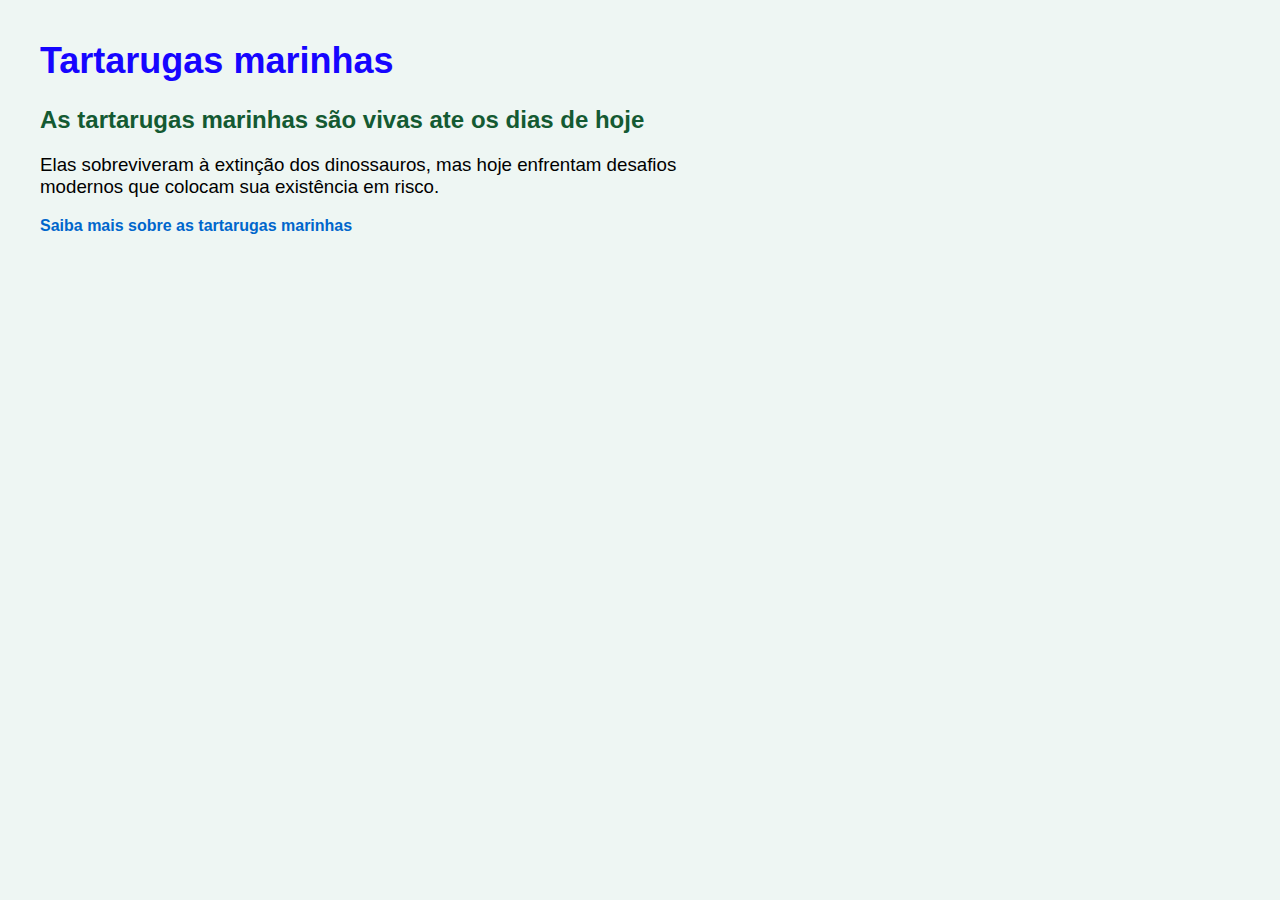
<file: index.html>
<!DOCTYPE html>
<html lang="pt-br">
<head>
    <meta charset="UTF-8">
    <title>Tartarugas marinhas</title>

    <!-- ligação com o CSS -->
    <link rel="stylesheet" href="style.css">
</head>

<body>
    <h1>Tartarugas marinhas</h1>

    <h2>As tartarugas marinhas são   vivas ate os dias de hoje</h2>

    <h3>
        Elas sobreviveram à extinção dos dinossauros, mas hoje enfrentam desafios
        modernos que colocam sua existência em risco.
    </h3>

    <p>
        <a href="https://www.worldwildlife.org/species/sea-turtle">
            Saiba mais sobre as tartarugas marinhas
        </a>
    </p>
</body>
</html>
</file>
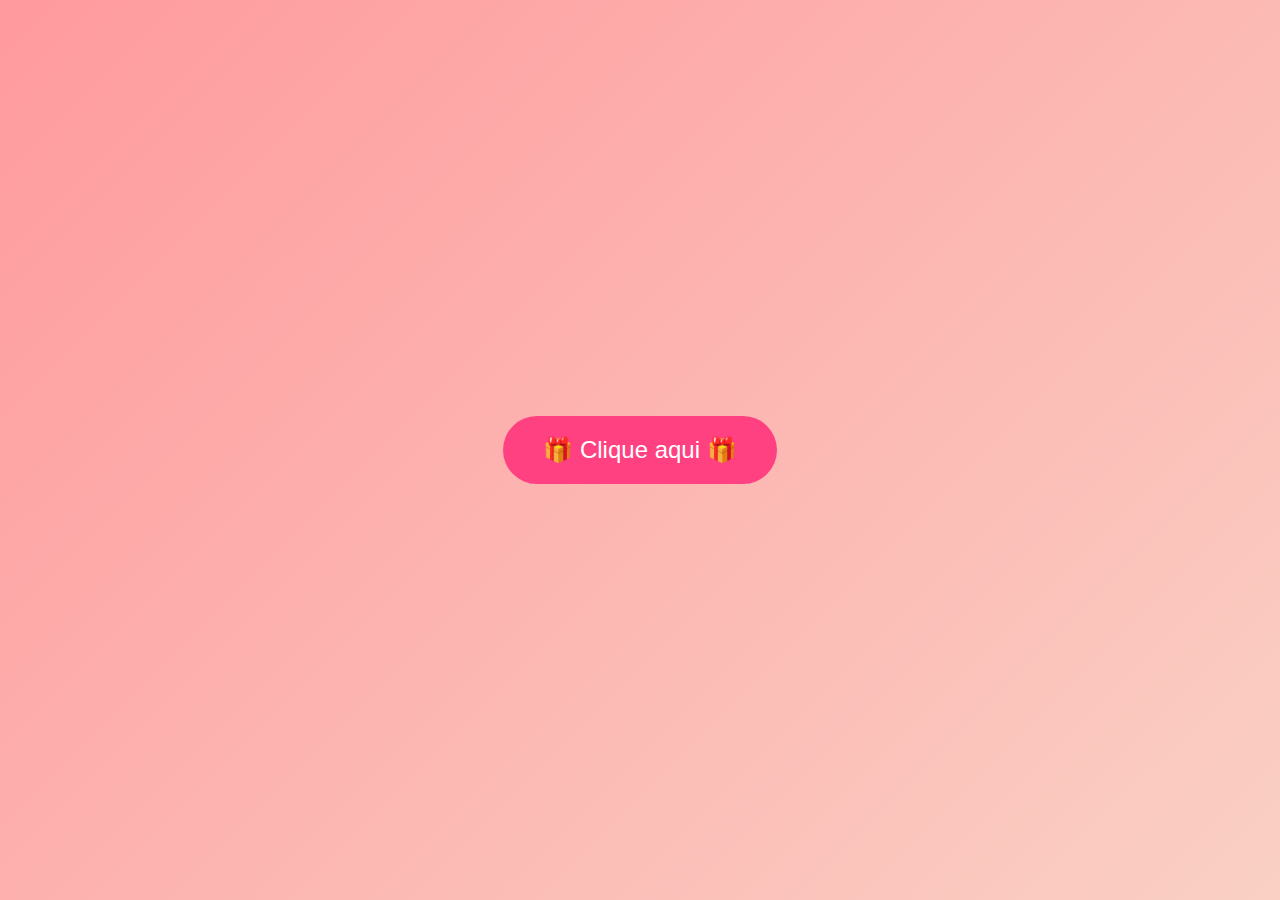
<file: anaelisa niver.html>
<!DOCTYPE html>
<html lang="pt-BR">
<head>
    <meta charset="UTF-8">
    <title>Feliz Aniversário 🎉</title>
    <link rel="stylesheet" href="css ana niver.css">
</head>
<body>

    <!-- Tela inicial -->
    <div id="tela-inicial">
        <button id="btn-entrar">🎁 Clique aqui 🎁</button>
    </div>

    <!-- Tela aniversário -->
    <div id="tela-aniversario" class="hidden">
        <h1>🎉 Feliz Aniversário 🎉</h1>
        <h2>Ana Elisa 💖</h2>

        <img src="ana.jpeg" alt="Foto da Ana Elisa">

        <p>Que seu dia seja cheio de alegria, amor e muitos sorrisos ✨</p>

        <canvas id="confete"></canvas>
    </div>

    <script src="niver ana elisa.js"></script>
</body>
</html>
</file>
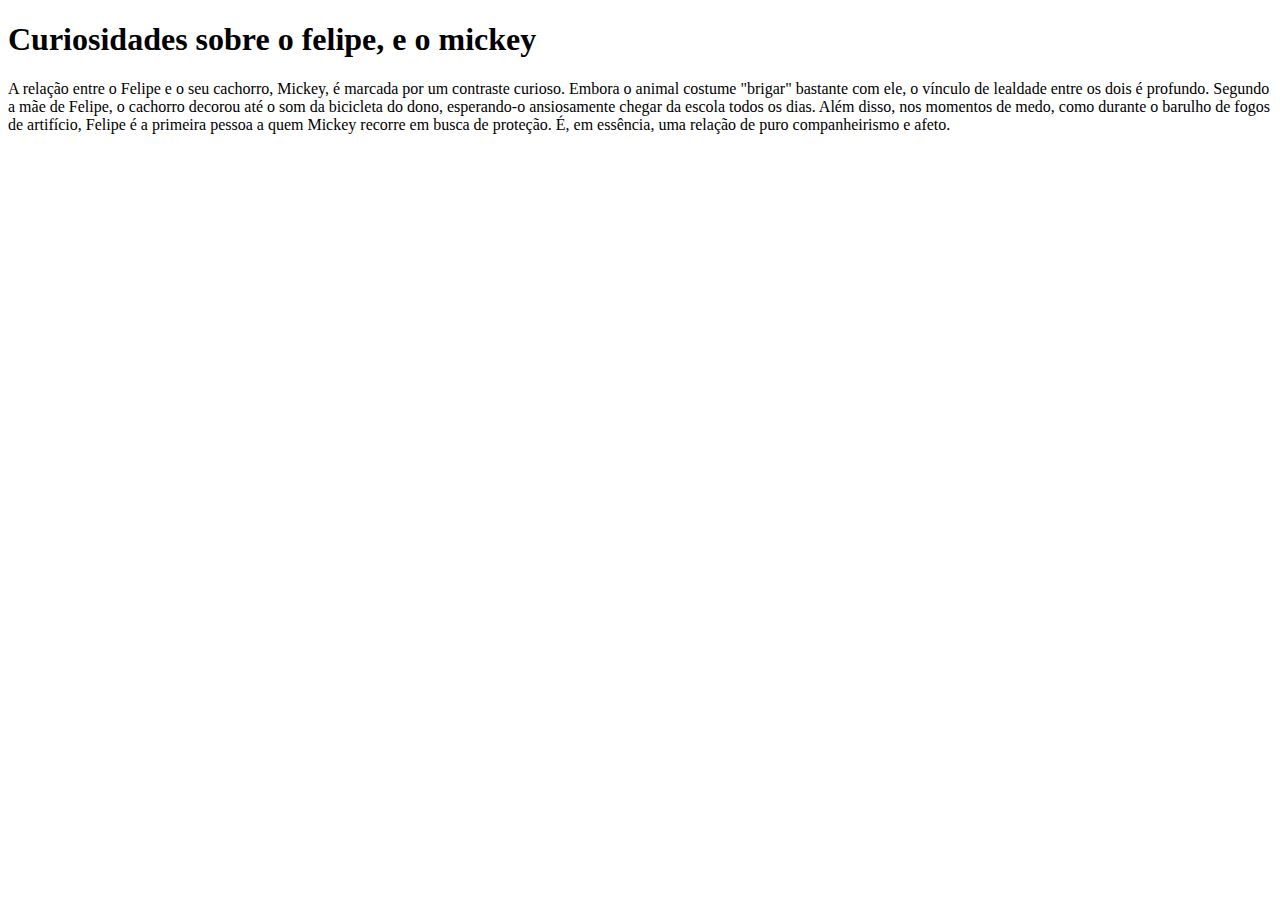
<file: Curiosidades.html>
<!DOCTYPE html>
<html lang="pt-br">
<head>
    <meta charset="UTF-8">
</head>
<title>Curiosidades sobre o mickey</title>
<body>
<h1>Curiosidades sobre o felipe, e o mickey</h1>
<p>A relação entre o Felipe e o seu cachorro, Mickey, é marcada por um contraste curioso. Embora o animal costume "brigar" bastante com ele, o vínculo de lealdade entre os dois é profundo.
Segundo a mãe de Felipe, o cachorro decorou até o som da bicicleta do dono, esperando-o ansiosamente chegar da escola todos os dias. Além disso, nos momentos de medo, como durante o barulho de fogos de artifício, Felipe é a primeira pessoa a quem Mickey recorre em busca de proteção. É, em essência, uma relação de puro companheirismo e afeto.</p>
</body>
</file>
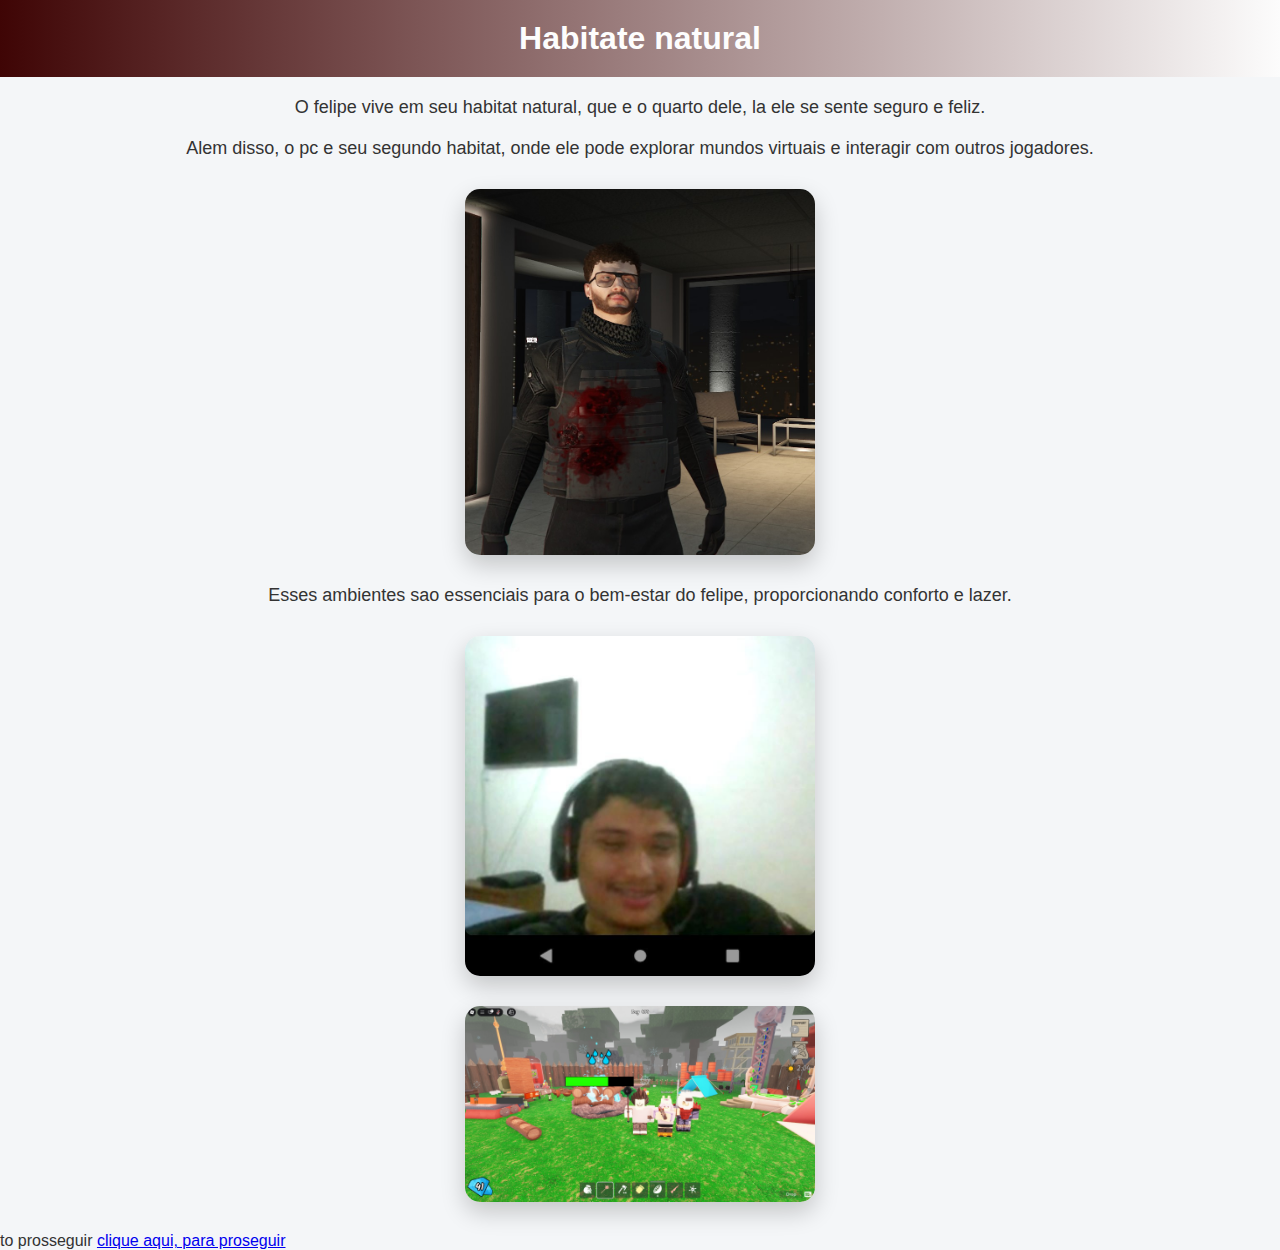
<file: felipe2.html>
<!DOCTYPE html>
<html lang="pt-BR">
<link rel="stylesheet" href="este e para felipe2.css">
<head>
    <meta charset="UTF-8">
    <title>felipe2</title>
</head>
<body>
    <h1>Habitate natural</h1>
    <p>O felipe vive em seu habitat natural, que e o quarto dele, la ele se sente seguro e feliz.</p>
    <p>Alem disso, o pc e seu segundo habitat, onde ele pode explorar mundos virtuais e interagir com outros jogadores.</p>
    <img src="gta.jpg.jpeg" alt="Felipe jogando GTA"/>
    <p>Esses ambientes sao essenciais para o bem-estar do felipe, proporcionando conforto e lazer.</p>
    <img src="quarto.jpg.jpeg" alt="Quarto do Felipe"/>
    <img src="roblox.jpg.jpeg" alt="felipe jogando roblox"/>
      to prosseguir
  <a href="felipe3.html">clique aqui, para proseguir</a>
</body>
</html>
</file>
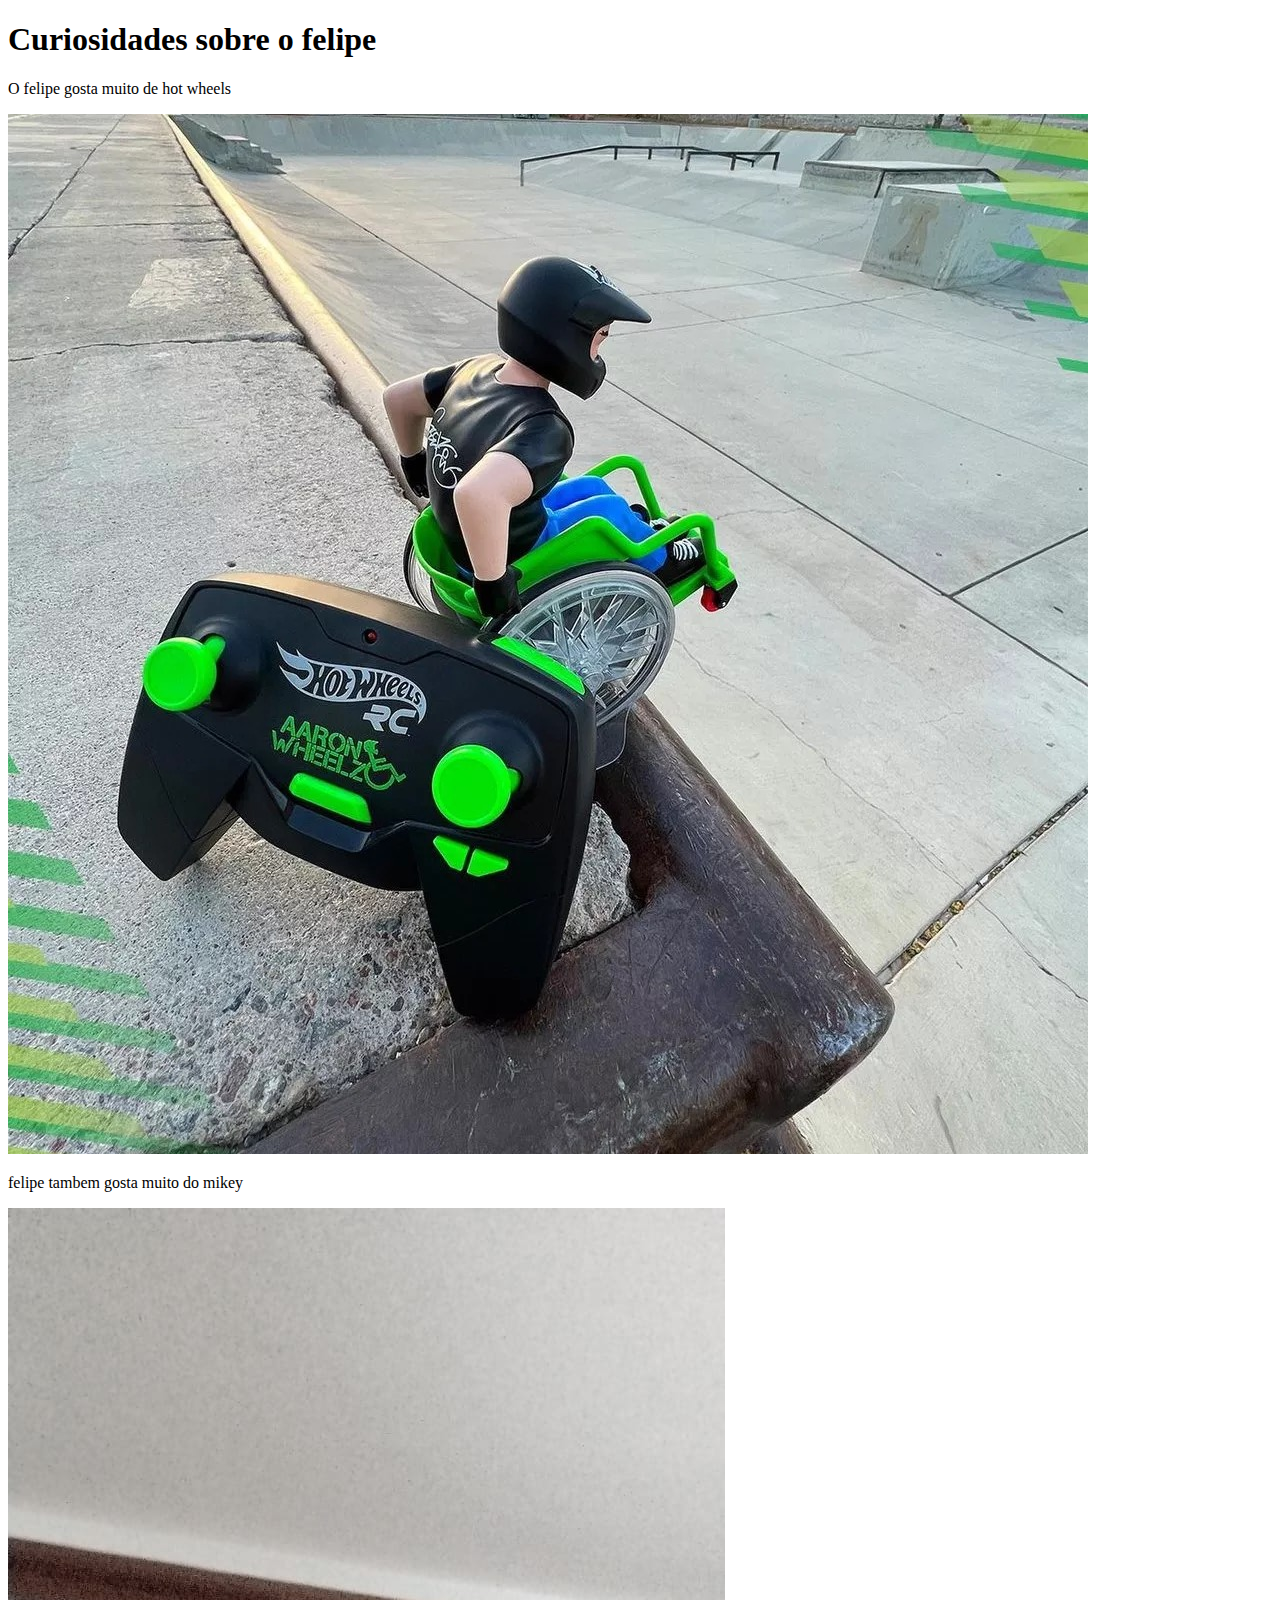
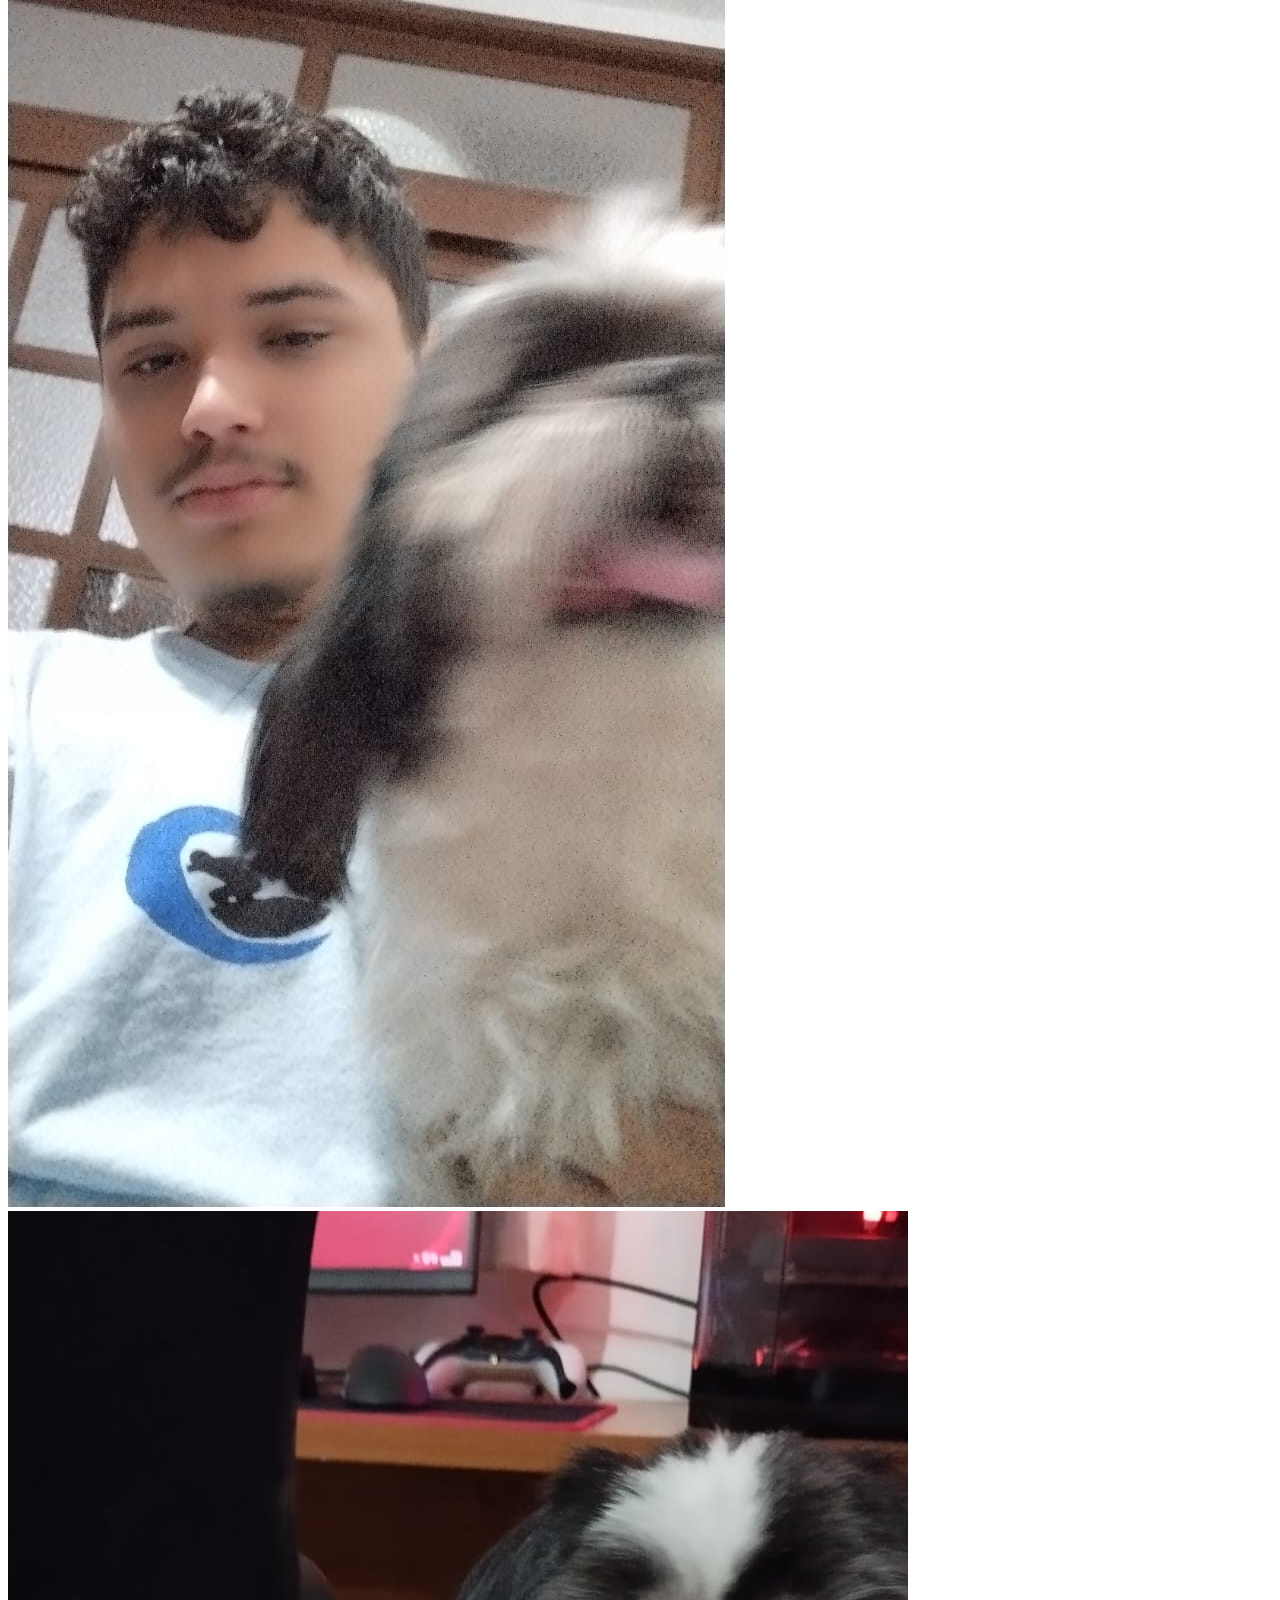
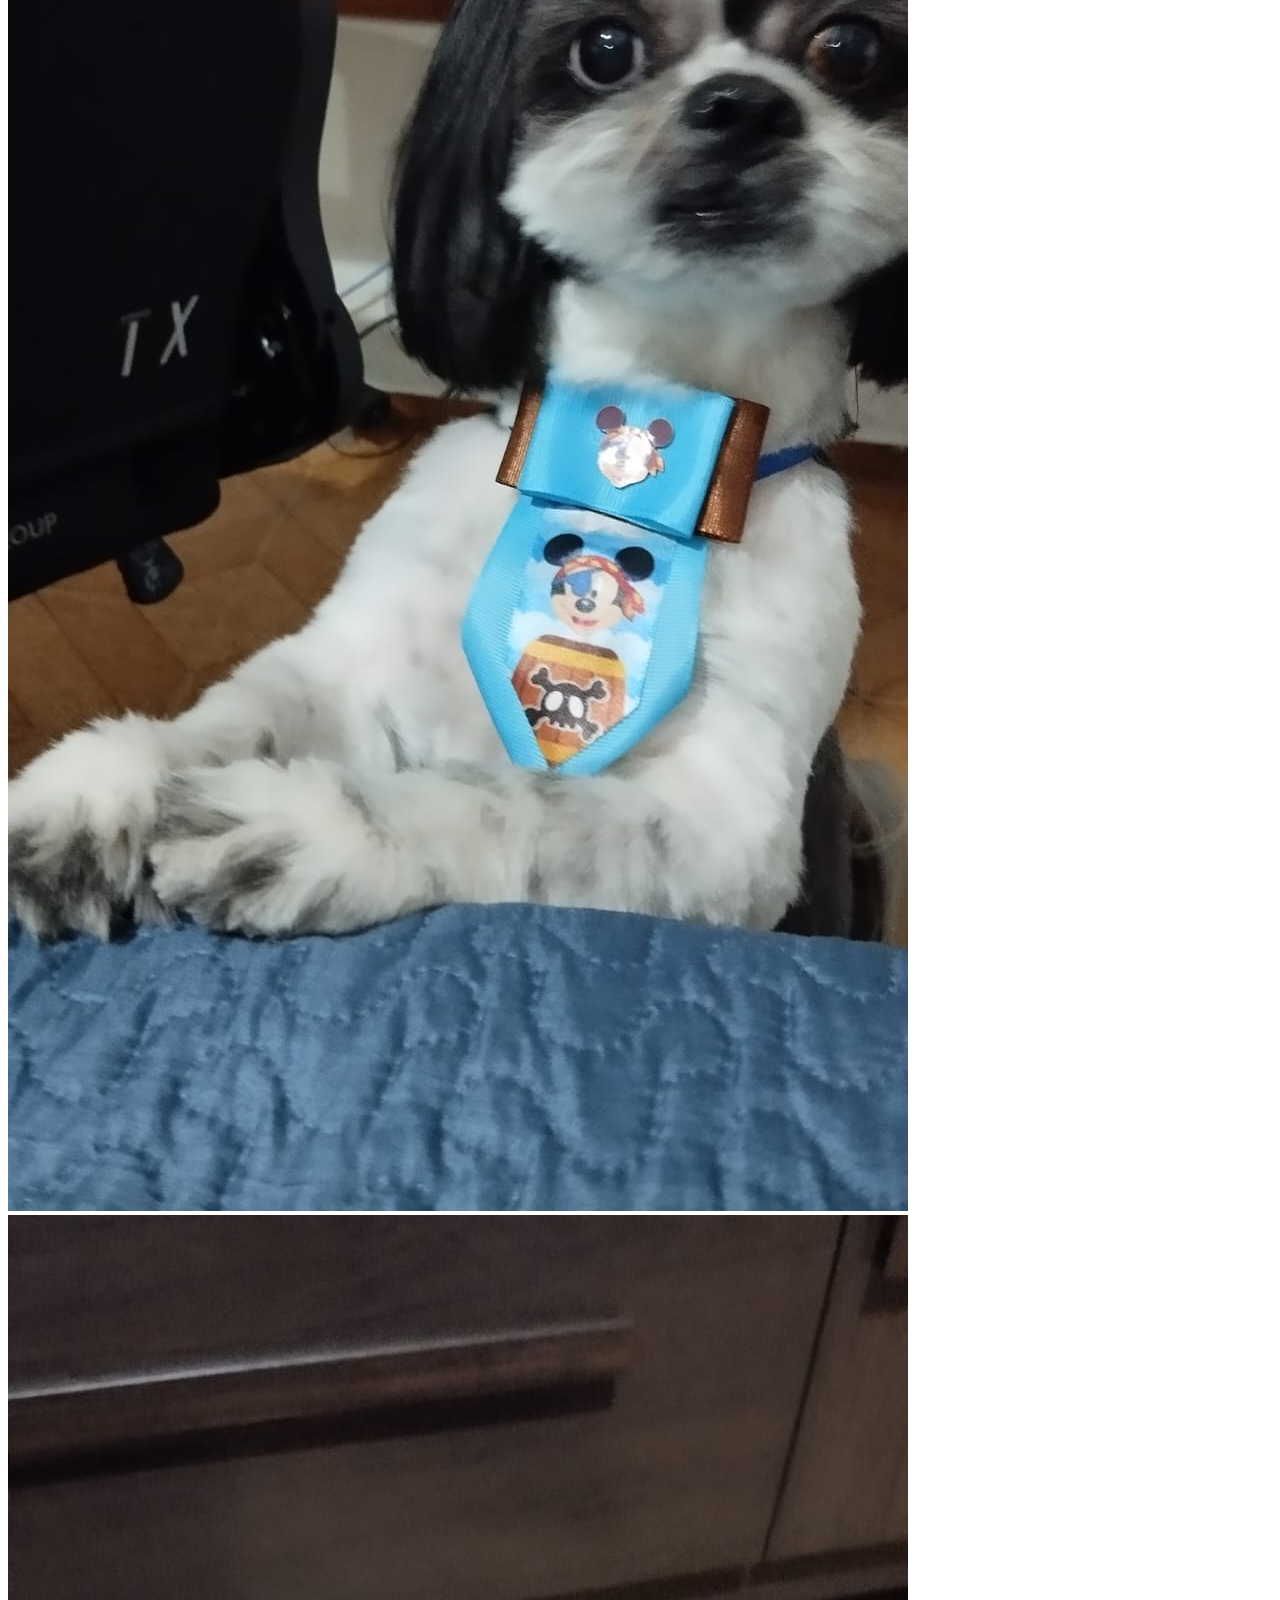
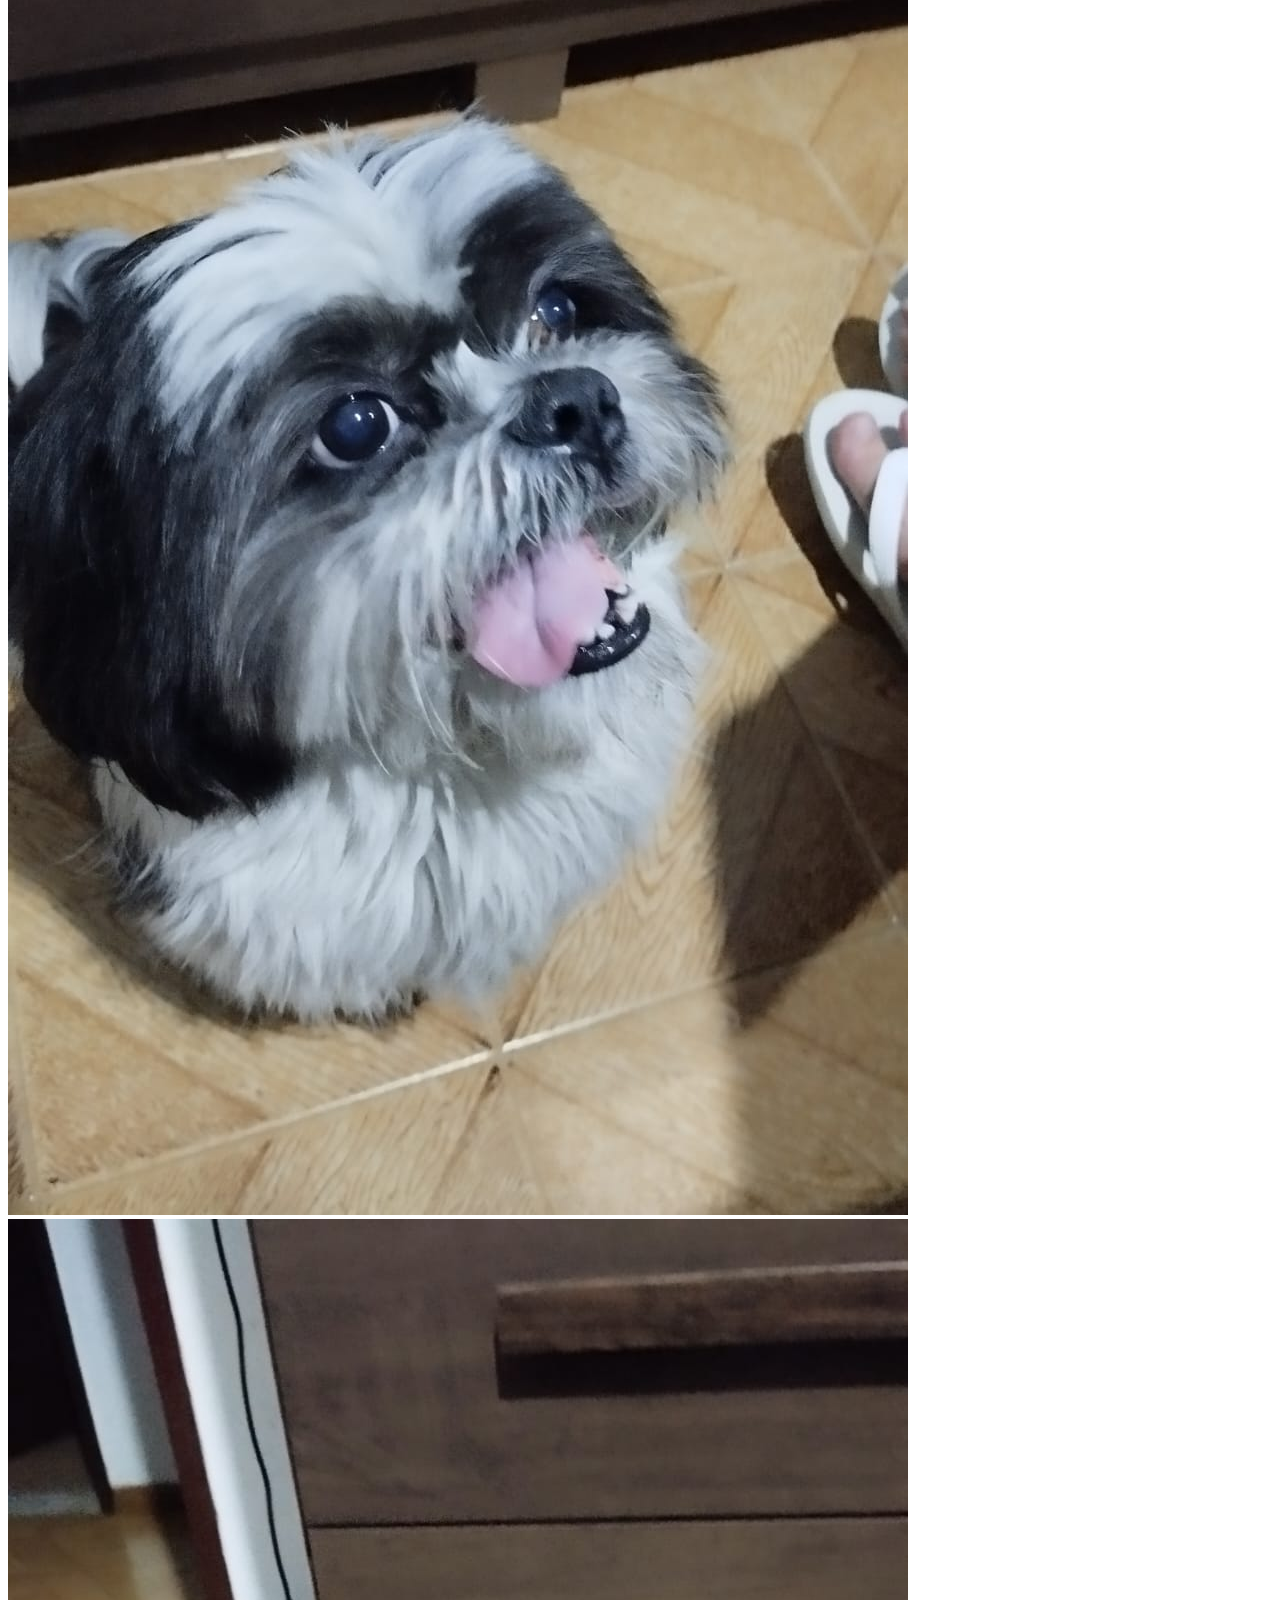
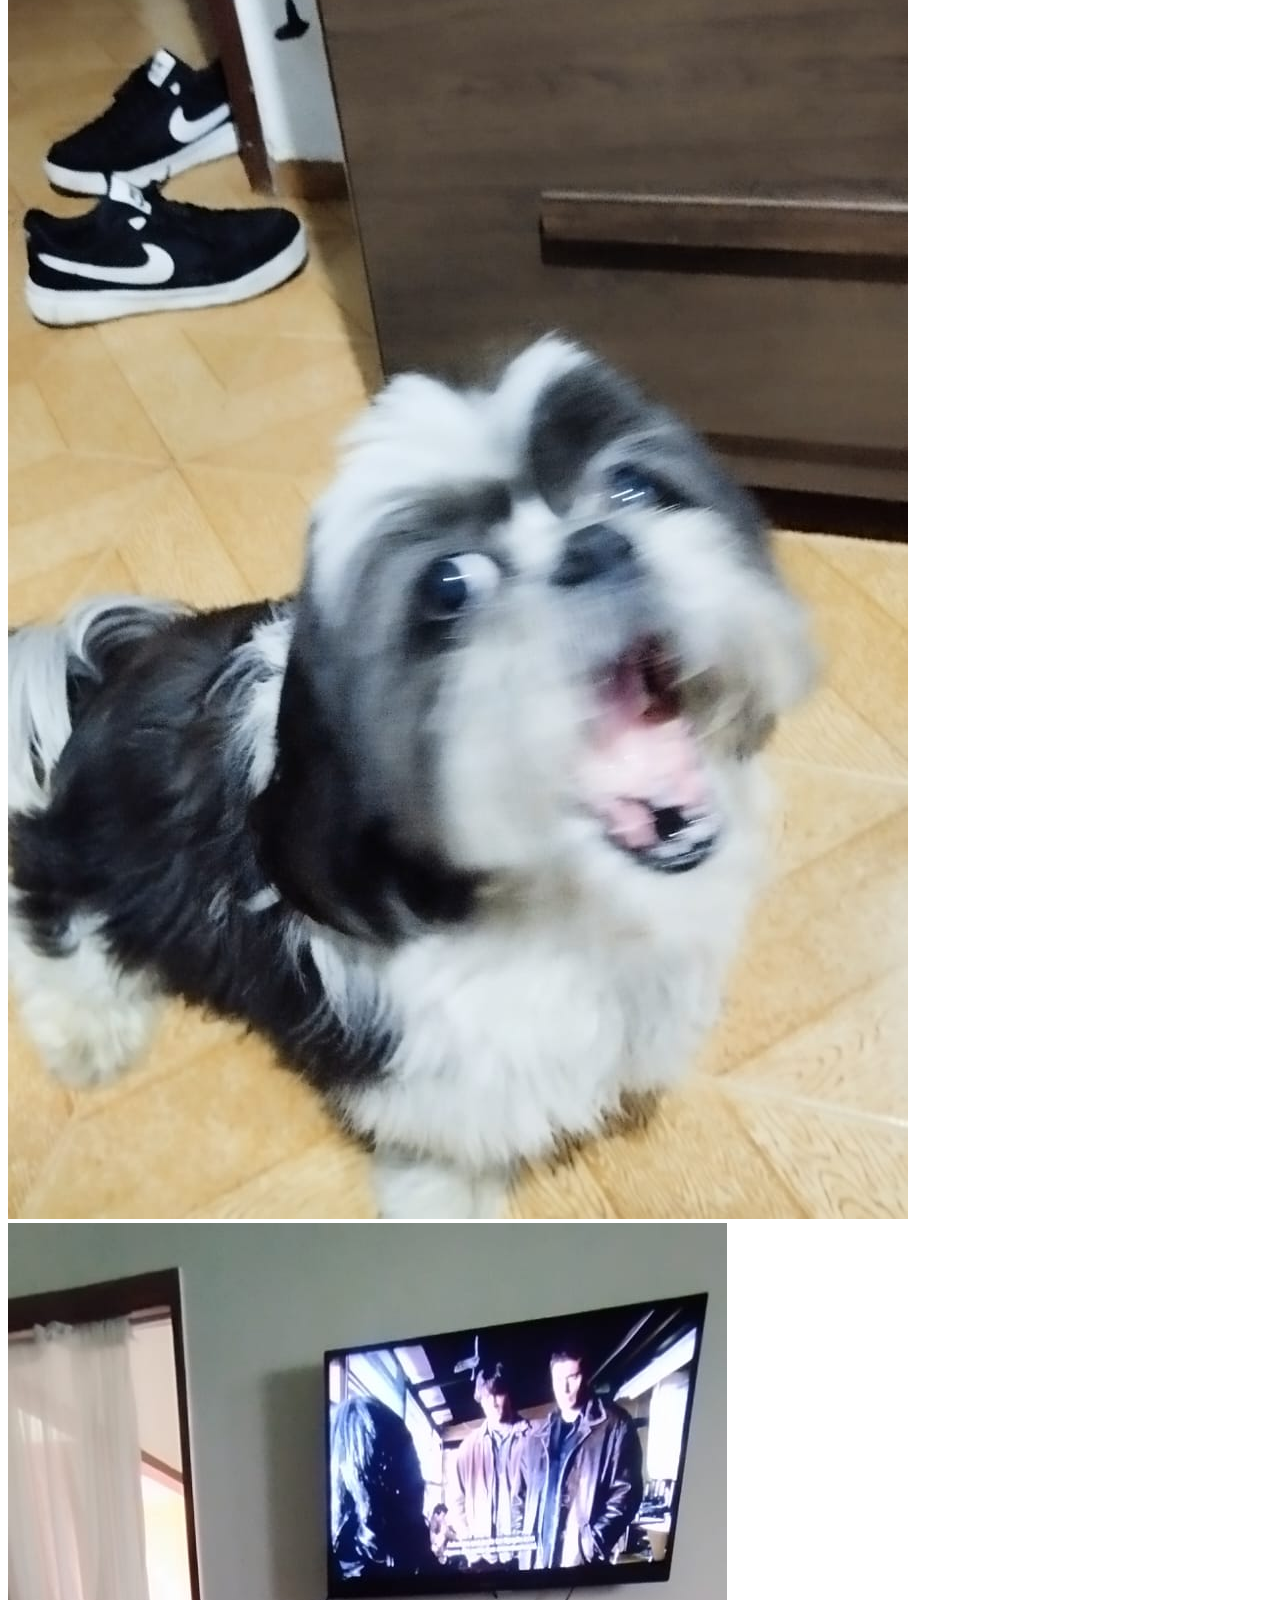
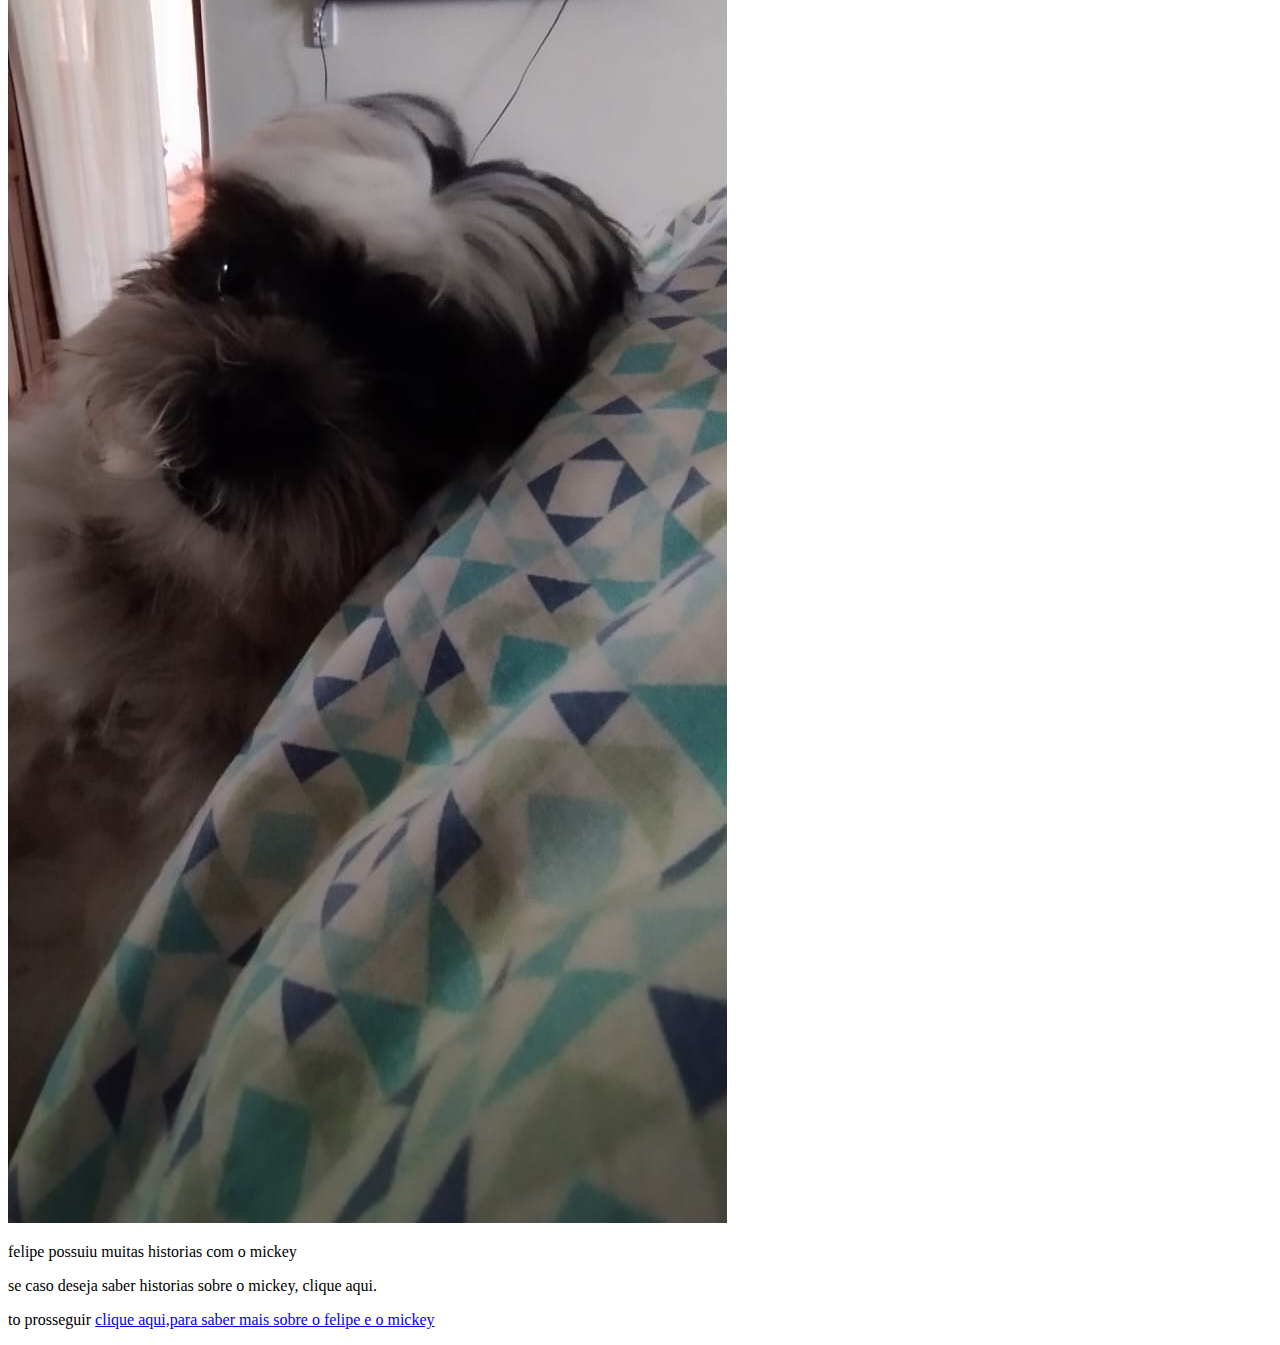
<file: felipe3.html>
<!DOCTYPE html>
<html lang="pt-br">
<head>
    <meta charset="UTF-8">
</head>
<title>CURIOSIDADES</title>
<body>
    <h1>Curiosidades sobre o felipe</h1>
    <p>O felipe gosta muito de hot wheels</p>
    <img src="hotwells.jpg.jpeg" alt="Hotwells"/>
    <p>felipe tambem gosta muito do mikey</p>
    <img src="mickey1.jpg.jpeg" alt="Mikey"/>
    <img src="mickey2.jpg.jpeg" alt="Mikey"/>
    <img src="mickey3.jpg.jpeg" alt="Mikey"/>
    <img src="mickey4.jpg.jpeg" alt="Mikey"/>
    <img src="mickey5.jpg.jpeg" alt="Mikey"/> 
    <p>felipe possuiu muitas historias com o mickey</p>
    <p>se caso deseja saber historias sobre o mickey, clique aqui.</p>
    <p>
  to prosseguir
  <a href="Curiosidades.html">clique aqui,para saber mais sobre o felipe e o mickey</a>
</p>
</file>
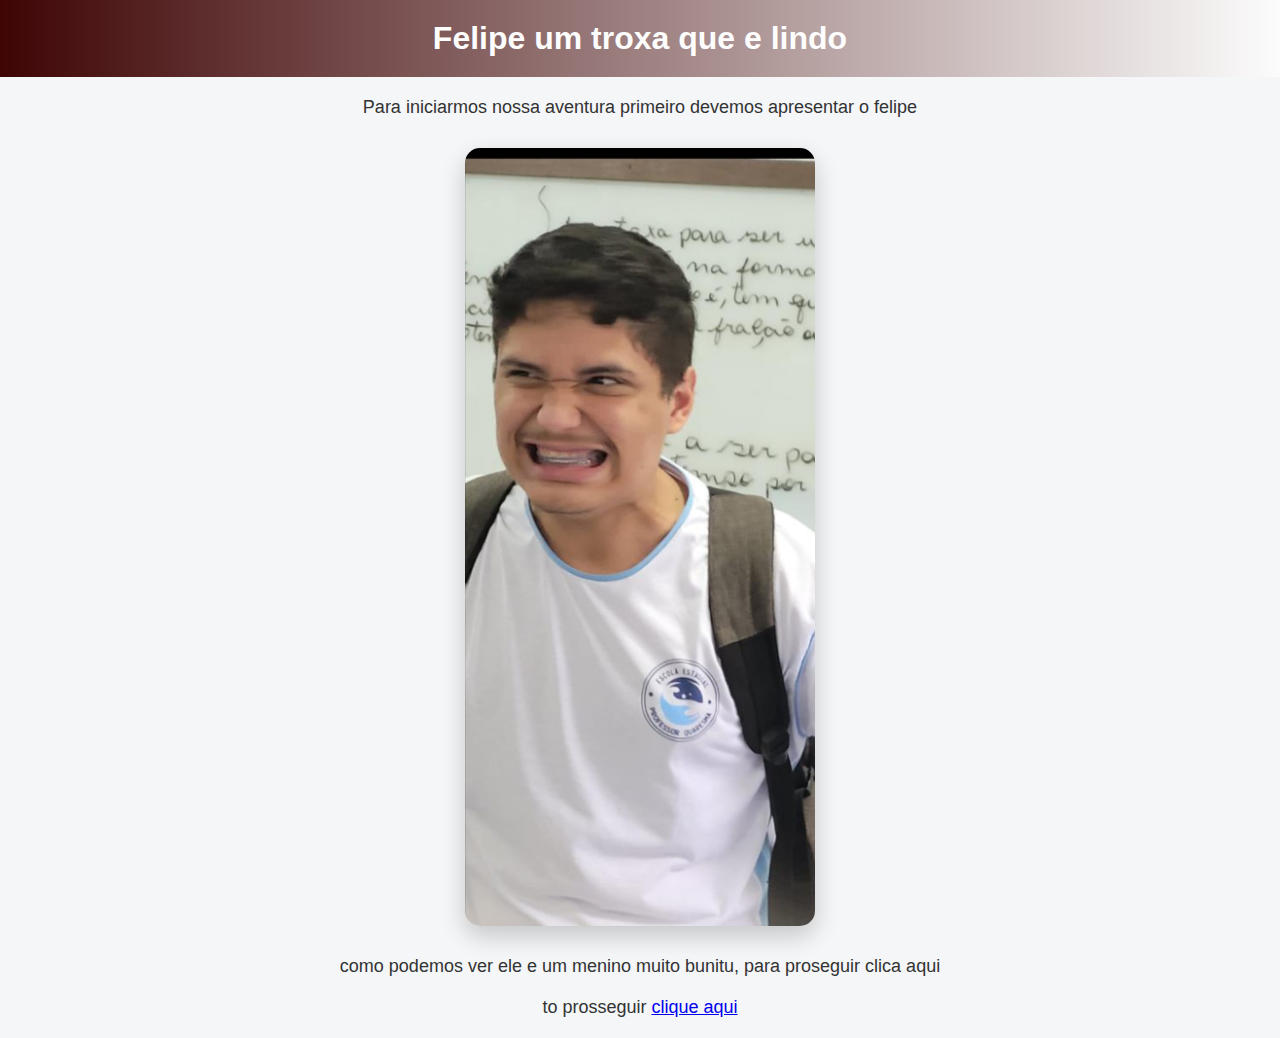
<file: teste em html.html>
<!DOCTYPE html>
<html lang="pt-br">
<head>
<link rel="stylesheet" href="este e para o testehmtl.css">
<meta charset="utf-8"/>
<title>Felipe um troxa que e lindo </title>
</head>
<body>
    <h1>Felipe um troxa que e lindo</h1>
    <p>Para iniciarmos nossa aventura primeiro devemos apresentar o felipe</p>
    <img src="felipe.jpg.jpeg" alt="felipe imagem"/>
    <p>como podemos ver ele e um menino muito bunitu, para proseguir clica aqui </p>
<p>
  to prosseguir
  <a href="felipe2.html">clique aqui</a>
</p>
</body>
</html>
</file>
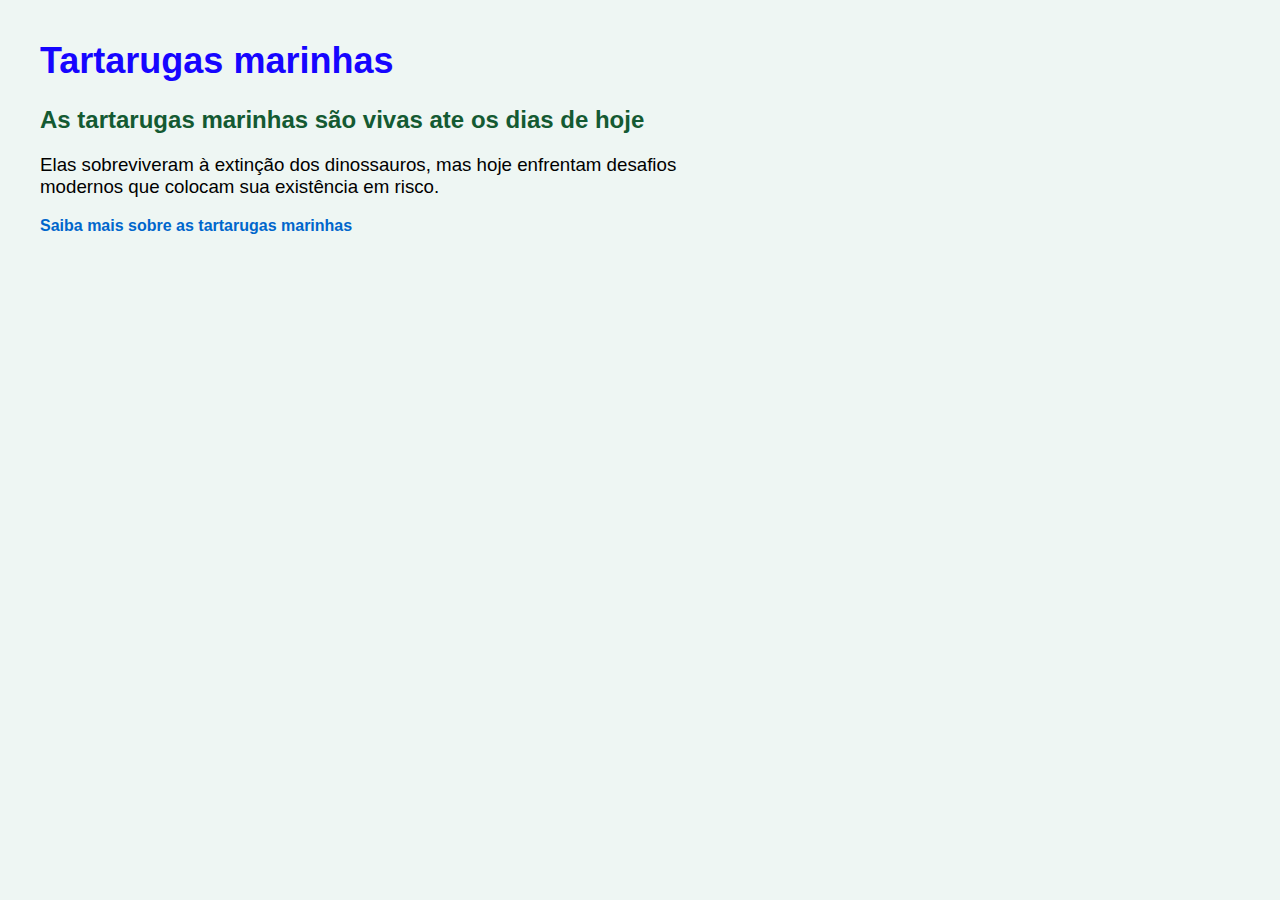
<file: Untitled-1.html>
<!DOCTYPE html>
<html lang="pt-br">
<head>
    <meta charset="UTF-8">
    <title>Tartarugas marinhas</title>

    <!-- ligação com o CSS -->
    <link rel="stylesheet" href="Untitled-1.css">
</head>

<body>
    <h1>Tartarugas marinhas</h1>

    <h2>As tartarugas marinhas são   vivas ate os dias de hoje</h2>

    <h3>
        Elas sobreviveram à extinção dos dinossauros, mas hoje enfrentam desafios
        modernos que colocam sua existência em risco.
    </h3>

    <p>
        <a href="https://www.worldwildlife.org/species/sea-turtle">
            Saiba mais sobre as tartarugas marinhas
        </a>
    </p>
</body>
</html>
</file>
<file: style.css>
/* estilo geral da página */
body {
    background-color: #eef6f3;
    font-family: Arial, Helvetica, sans-serif;
    margin: 40px;
}

/* título principal */
h1 {
    color: #1605ff;
    font-size: 36px;
}

/* subtítulo */
h2 {
    color: #145a32;
    margin-top: 20px;
}

/* texto explicativo */
h3 {
    font-weight: normal;
    color: #000000;
    max-width: 700px;
}

/* link */
a {
    color: #0066cc;
    text-decoration: none;
    font-weight: bold;
}

a:hover {
    text-decoration: underline;
}
</file>
<file: css ana niver.css>
* {
    margin: 0;
    padding: 0;
    box-sizing: border-box;
    font-family: 'Arial', sans-serif;
}

body {
    background: linear-gradient(135deg, #ff9a9e, #fad0c4);
    height: 100vh;
    overflow: hidden;
}

/* Tela inicial */
#tela-inicial {
    display: flex;
    justify-content: center;
    align-items: center;
    height: 100vh;
}

#btn-entrar {
    padding: 20px 40px;
    font-size: 24px;
    border: none;
    border-radius: 50px;
    cursor: pointer;
    background: #ff4081;
    color: white;
    transition: transform 0.2s, box-shadow 0.2s;
}

#btn-entrar:hover {
    transform: scale(1.1);
    box-shadow: 0 10px 25px rgba(0,0,0,0.3);
}

/* Tela aniversário */
#tela-aniversario {
    text-align: center;
    padding-top: 40px;
}

#tela-aniversario h1 {
    font-size: 48px;
    color: white;
    animation: aparecer 1.5s ease;
}

#tela-aniversario h2 {
    font-size: 36px;
    margin: 15px 0;
    color: #fff;
}

#tela-aniversario img {
    width: 320px;
    height: 320px;
    object-fit: cover;
    border-radius: 50%;
    border: 6px solid white;
    margin: 25px 0;
    animation: aparecer 2s ease;
}
#tela-aniversario p {
    font-size: 22px;
    color: white;
}

.hidden {
    display: none;
}

@keyframes aparecer {
    from {
        opacity: 0;
        transform: translateY(20px);
    }
    to {
        opacity: 1;
        transform: translateY(0);
    }
}

canvas {
    position: fixed;
    top: 0;
    left: 0;
}
</file>
<file: Untitled-1.css>
/* estilo geral da página */
body {
    background-color: #eef6f3;
    font-family: Arial, Helvetica, sans-serif;
    margin: 40px;
}

/* título principal */
h1 {
    color: #1605ff;
    font-size: 36px;
}

/* subtítulo */
h2 {
    color: #145a32;
    margin-top: 20px;
}

/* texto explicativo */
h3 {
    font-weight: normal;
    color: #000000;
    max-width: 700px;
}

/* link */
a {
    color: #0066cc;
    text-decoration: none;
    font-weight: bold;
}

a:hover {
    text-decoration: underline;
}
</file>
<file: este e para felipe2.css>
/* Reset básico */
body {
    margin: 0;
    padding: 0;
    background-color: #f4f6f8;
    font-family: Arial, Helvetica, sans-serif;
    color: #333;
}

/* Título principal */
h1 {
    text-align: center;
    background: linear-gradient(90deg, #3f0505, #fcfcfc);
    color: rgb(253, 253, 253);
    padding: 20px;
    margin: 0;
}

/* Texto */
p {
    text-align: center;
    font-size: 18px;
    margin: 20px;
}

/* Imagem */
img {
    display: block;
    margin: 30px auto;
    width: 350px;
    border-radius: 15px;
    box-shadow: 0 10px 25px rgba(0,0,0,0.2);
}
</file>
<file: este e para o testehmtl.css>
/* Reset básico */
body {
    margin: 0;
    padding: 0;
    background-color: #f4f6f8;
    font-family: Arial, Helvetica, sans-serif;
    color: #333;
}

/* Título principal */
h1 {
    text-align: center;
    background: linear-gradient(90deg, #3f0505, #fcfcfc);
    color: rgb(253, 253, 253);
    padding: 20px;
    margin: 0;
}

/* Texto */
p {
    text-align: center;
    font-size: 18px;
    margin: 20px;
}

/* Imagem */
img {
    display: block;
    margin: 30px auto;
    width: 350px;
    border-radius: 15px;
    box-shadow: 0 10px 25px rgba(0,0,0,0.2);
}
</file>
